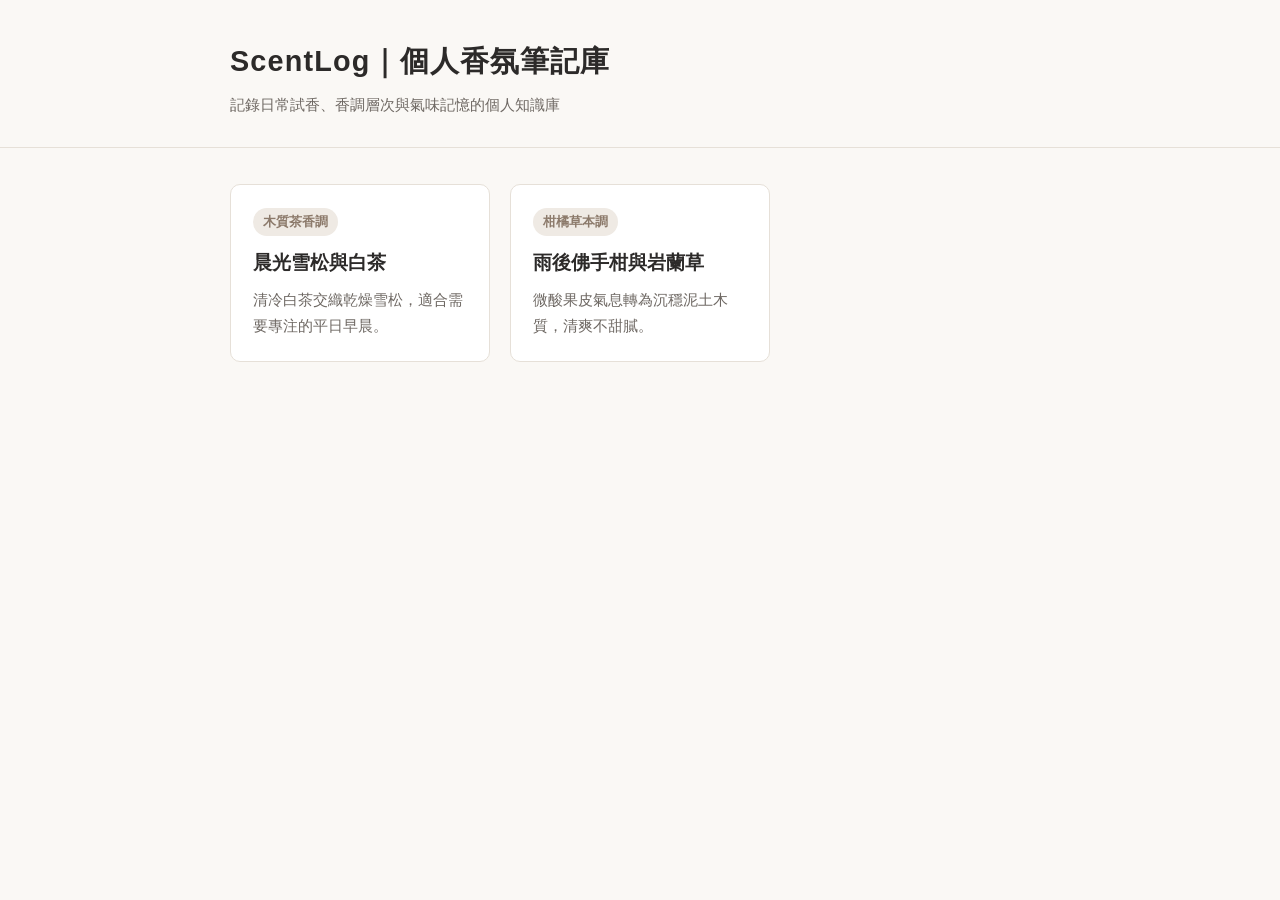
<file: scent-log/lessons/index.html>
<!DOCTYPE html>
<html lang="zh-Hant">
<head>
  <meta charset="UTF-8">
  <meta name="viewport" content="width=device-width, initial-scale=1.0">
  <title>ScentLog｜個人香氛與氣味筆記庫</title>
  <link rel="stylesheet" href="style.css">
</head>
<body>
  <header class="site-header">
    <div class="container">
      <h1>ScentLog｜個人香氛筆記庫</h1>
      <p>記錄日常試香、香調層次與氣味記憶的個人知識庫</p>
    </div>
  </header>

  <main class="container">
    <section class="card-grid">
      <a href="notes/note-001.html" class="note-card">
        <span class="tag">木質茶香調</span>
        <h2>晨光雪松與白茶</h2>
        <p>清冷白茶交織乾燥雪松，適合需要專注的平日早晨。</p>
      </a>

      <a href="notes/note-002.html" class="note-card">
        <span class="tag">柑橘草本調</span>
        <h2>雨後佛手柑與岩蘭草</h2>
        <p>微酸果皮氣息轉為沉穩泥土木質，清爽不甜膩。</p>
      </a>
    </section>
  </main>
</body>
</html>
</file>
<file: scent-log/lessons/style.css>
:root {
  --bg-color: #FAF8F5;
  --card-bg: #FFFFFF;
  --text-main: #2C2A29;
  --text-muted: #6E6863;
  --accent: #8C7A6B;
  --border-color: #E6E0D8;
}

* {
  box-sizing: border-box;
  margin: 0;
  padding: 0;
}

body {
  background-color: var(--bg-color);
  color: var(--text-main);
  font-family: -apple-system, BlinkMacSystemFont, "Noto Sans TC", "Microsoft JhengHei", sans-serif;
  line-height: 1.75;
  padding-bottom: 60px;
}

.container {
  max-width: 860px;
  margin: 0 auto;
  padding: 0 20px;
}

.site-header {
  border-bottom: 1px solid var(--border-color);
  padding: 36px 0 28px;
  margin-bottom: 36px;
}

.site-header h1 {
  font-size: 1.8rem;
  font-weight: 700;
  letter-spacing: 0.04em;
}

.site-header p {
  color: var(--text-muted);
  margin-top: 6px;
  font-size: 0.95rem;
}

/* 首頁卡片網格 */
.card-grid {
  display: grid;
  grid-template-columns: repeat(auto-fill, minmax(260px, 1fr));
  gap: 20px;
}

.note-card {
  display: block;
  background: var(--card-bg);
  border: 1px solid var(--border-color);
  border-radius: 10px;
  padding: 22px;
  text-decoration: none;
  color: inherit;
  transition: transform 0.15s ease, box-shadow 0.15s ease;
}

.note-card:hover {
  transform: translateY(-3px);
  box-shadow: 0 6px 18px rgba(44, 42, 41, 0.06);
}

.note-card h2 {
  font-size: 1.2rem;
  margin: 10px 0 8px;
}

.note-card p {
  color: var(--text-muted);
  font-size: 0.92rem;
}

/* 分類標籤 */
.tag {
  display: inline-block;
  background-color: #EFEAE4;
  color: var(--accent);
  font-size: 0.8rem;
  font-weight: 600;
  padding: 3px 10px;
  border-radius: 999px;
}

/* 內頁樣式 */
.detail-title {
  font-size: 1.75rem;
  margin: 12px 0 20px;
}

.meta-box {
  background: var(--card-bg);
  border: 1px solid var(--border-color);
  border-radius: 10px;
  padding: 18px 22px;
  margin-bottom: 28px;
}

.meta-box p {
  margin-bottom: 6px;
  font-size: 0.95rem;
}

.meta-box p:last-child {
  margin-bottom: 0;
}

.note-content p {
  margin-bottom: 16px;
  font-size: 1.02rem;
}

.back-link {
  display: inline-block;
  margin-top: 28px;
  color: var(--accent);
  text-decoration: none;
  font-weight: 600;
}

.back-link:hover {
  text-decoration: underline;
}
</file>
